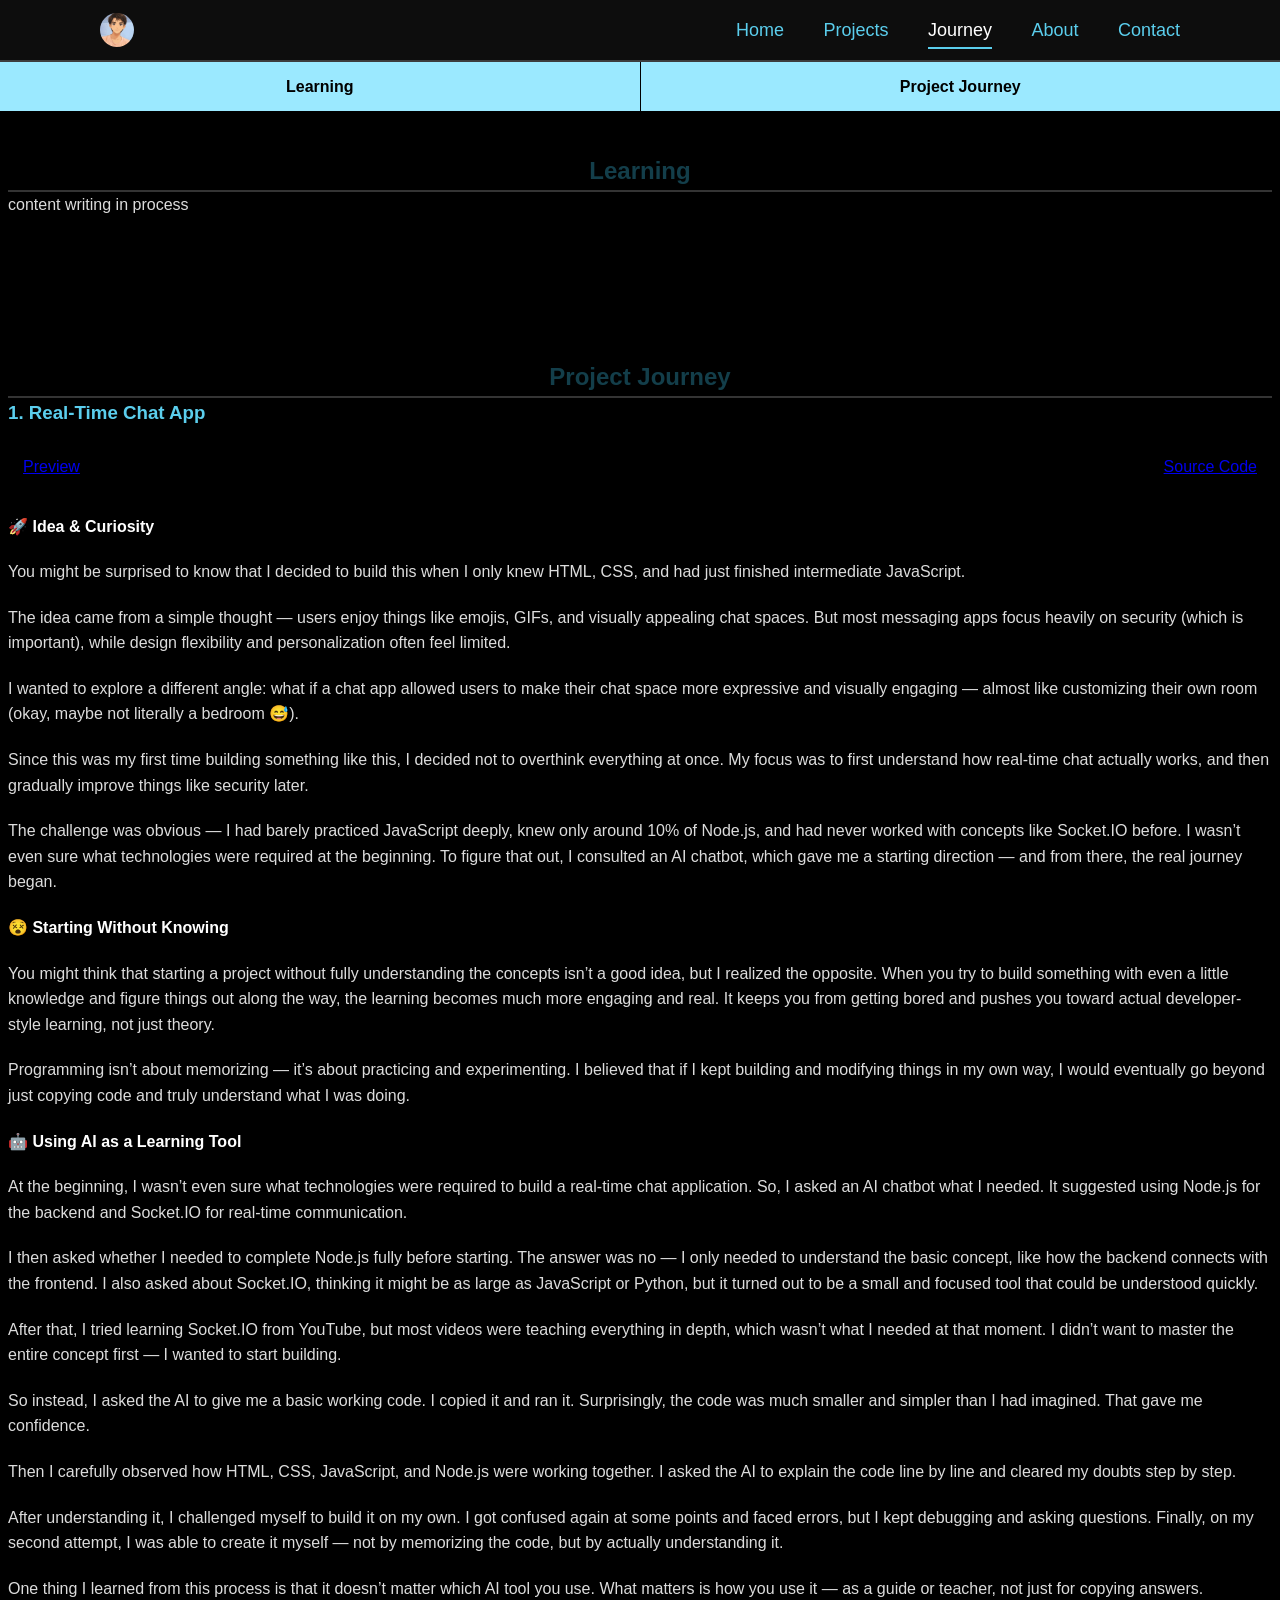
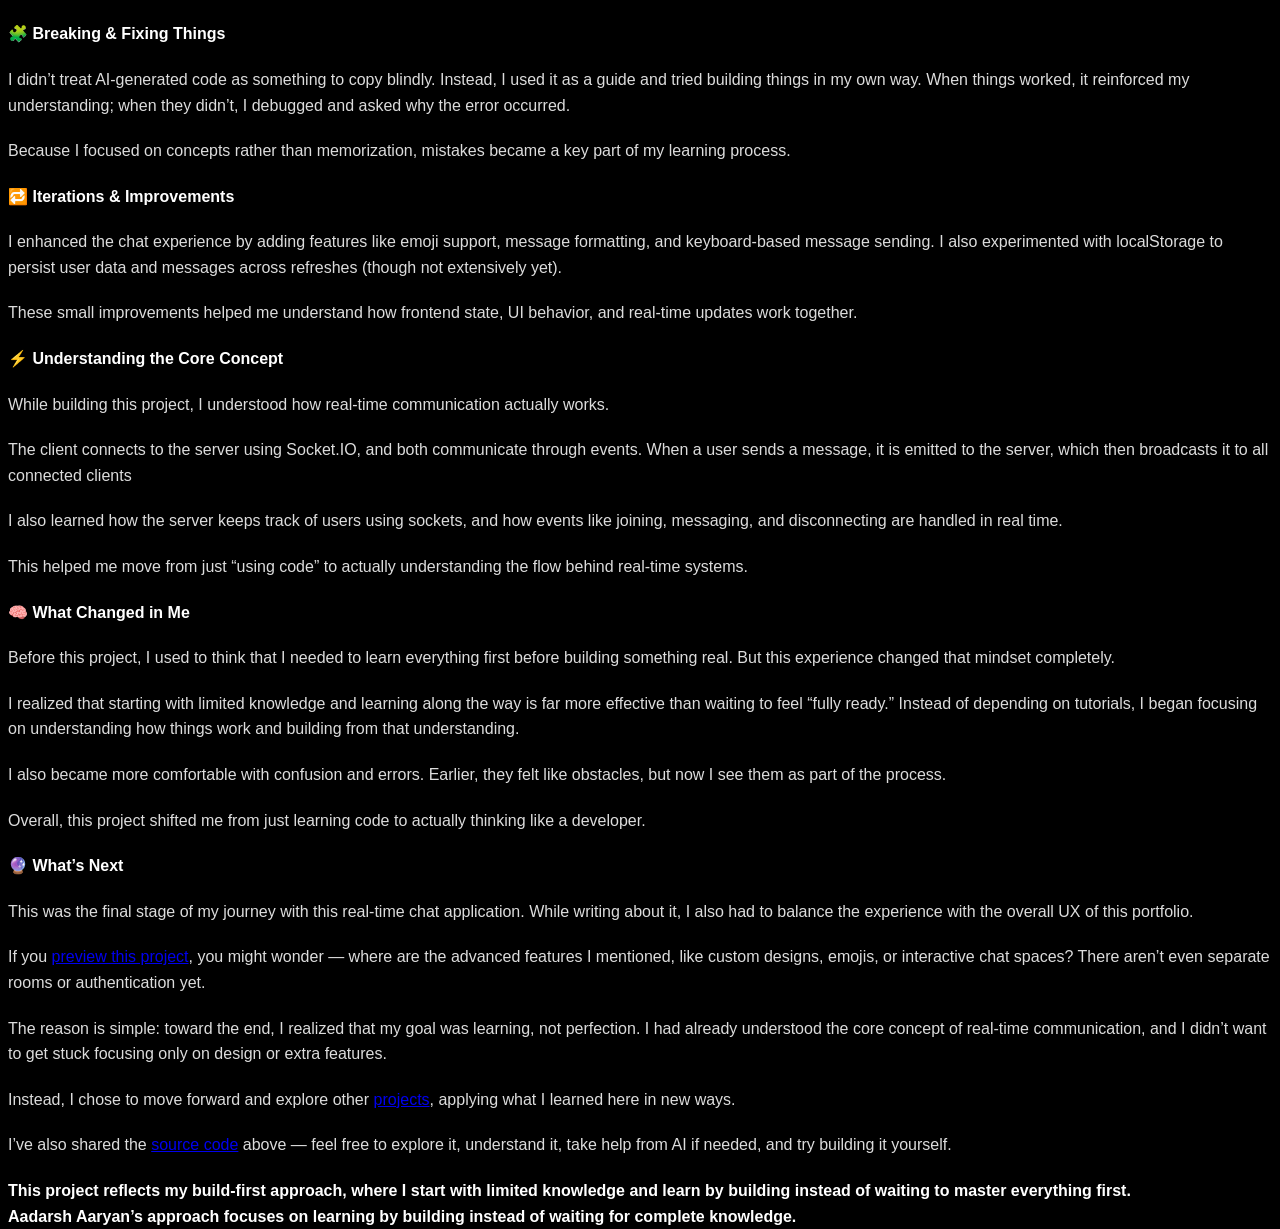
<file: journey.html>
<!DOCTYPE html>
<html lang="en">

<head>
    <meta charset="UTF-8">
    <meta http-equiv="X-UA-Compatible" content="IE=edge">
    <meta name="viewport" content="width=device-width, initial-scale=1.0, viewport-fit=cover">

    <title>Aadarsh Aaryan | Coding Journey & Learning Experience</title>

    <meta name="description"
        content="Explore Aadarsh Aaryan's coding journey — from learning basics to building real projects. Understand his approach, challenges, and growth as a developer.">
    <meta name="author" content="Aadarsh Aaryan">
    <meta name="robots" content="index, follow">

    <meta name="theme-color" content="#5bceed">
    <meta name="msapplication-TileColor" content="#0a0a0a">

    <link rel="icon" type="image/x-icon" href="aadarsh-srivastava.ico">
    <link rel="apple-touch-icon" href="aadarsh-srivastava.png">

    <link rel="canonical" href="https://aadarshaaryan.github.io/portfolio/journey.html">

    <meta property="og:type" content="article">
    <meta property="og:url" content="https://aadarshaaryan.github.io/portfolio/journey.html">
    <meta property="og:title" content="Aadarsh Aaryan | Coding Journey & Learning Experience">
    <meta property="og:description"
        content="Explore Aadarsh Aaryan's coding journey — how he learned by building real projects and improved step by step.">
    <meta property="og:image" content="https://aadarshaaryan.github.io/portfolio/Aadarsh-Srivastava-Portfolio.png">

    <meta name="twitter:card" content="summary_large_image">
    <meta name="twitter:url" content="https://aadarshaaryan.github.io/portfolio/journey.html">
    <meta name="twitter:title" content="Aadarsh Aaryan | Coding Journey & Learning Experience">
    <meta name="twitter:description"
        content="Follow the coding journey of Aadarsh Aaryan and see how he builds and learns by doing real projects.">
    <meta name="twitter:image" content="https://aadarshaaryan.github.io/portfolio/Aadarsh-Srivastava-Portfolio.png">

    <script type="application/ld+json">
    <script type="application/ld+json">
{
  "@context": "https://schema.org",
  "@type": "TechArticle",
  "headline": "Coding Journey of Aadarsh Aaryan",
  "description": "A detailed coding journey showing how Aadarsh learned by building real projects and improving step by step.",
  "author": {
    "@type": "Person",
    "name": "Aadarsh Aaryan",
    "url": "https://aadarshaaryan.github.io/portfolio/"
  },
  "image": "https://aadarshaaryan.github.io/portfolio/Aadarsh-Srivastava-Portfolio.png",
  "datePublished": "2025-09-01",
  "dateModified": "2026-04-01",
  "publisher": {
    "@type": "Organization",
    "name": "Aadarsh Aaryan",
    "logo": {
      "@type": "ImageObject",
      "url": "https://aadarshaaryan.github.io/portfolio/aadarsh-srivastava.png"
    }
  },
  "url": "https://aadarshaaryan.github.io/portfolio/journey.html"
}
</script>
    </script>

    <script type="text/javascript">
        (function (c, l, a, r, i, t, y) {
            c[a] = c[a] || function () { (c[a].q = c[a].q || []).push(arguments) };
            t = l.createElement(r); t.async = 1; t.src = "https://www.clarity.ms/tag/" + i;
            y = l.getElementsByTagName(r)[0]; y.parentNode.insertBefore(t, y);
        })(window, document, "clarity", "script", "w4dkkzqjl3");
    </script>
    <link rel="stylesheet" href="journey.css">
</head>

<body>
    <header class="header">
        <a href="#" class="logo" aria-label="Home">
            <div class="logo-wrapper">
                <img src="aadarsh-srivastava.png" alt="Aadarsh Srivastava" class="logo" loading="lazy">
            </div>
        </a>
        <nav class="navbar">
            <a class="hidden" href="index.html">Home</a>
            <a class="hidden" href="projects.html">Projects</a>
            <a class="hidden" href="journey.html">Journey</a>
            <a class="hidden" href="about.html">About</a>
            <a class="hidden" href="contact.html">Contact</a>
            <a class="shown" id="sidebarBtn" aria-label="Menu">
                <div class="menu-wrapper">
                    <svg xmlns="http://www.w3.org/2000/svg" width="30" height="30" fill="currentColor"
                        viewBox="0 0 24 24">
                        <path d="M4 11h11v2H4zm0-5h16v2H4zm0 10h8v2H4zm15-3h-2v3h-3v2h3v3h2v-3h3v-2h-3z"></path>
                    </svg>
                </div>
            </a>
        </nav>
    </header>

    <aside id="sidebar" class="sidebar">
        <a href="index.html">
            <div class="t1 t0a">Home</div>
        </a>
        <a href="projects.html">
            <div class="t2 t0b">Projects</div>
        </a>
        <a href="journey.html">
            <div class="t3 t0a">Journey</div>
        </a>
        <a href="about.html">
            <div class="t4 t0b">About</div>
        </a>
        <a href="contact.html">
            <div class="t5 t0a">Contact</div>
        </a>
    </aside>

    <nav class="second-nav">
        <a href="#learning">Learning</a>
        <a href="#project_journey">Project Journey</a>
    </nav>

    <main role="main">
        <div class="journey-wrapper">
            <section id="learning" class="journey-section scroll-margin-aim">
                <h2>Learning</h2>
                <p class="para">content writing in process</p>
            </section>

            <article id="project_journey" class="journey-section scroll-margin-aim" itemscope
                itemtype="https://schema.org/TechArticle">
                <h2 itemprop="headline">Project Journey</h2>
                <h3 id="chat-app-journey" class="second-heading scroll-margin-aim">1. Real-Time Chat App</h3><br>
                <div class="pas">
                    <p><a href="projects.html#chat-app-project">Preview</a></p>
                    <p><a target="_blank" rel="noopener" href="https://github.com/aadarshaaryan/a-chat"
                            rel="noopener">Source Code</a></p>
                </div>

                <div itemprop="articleBody">
                    <h4 class="third-heading"><b>🚀 Idea & Curiosity</b></h4>
                    <ul class="para">
                        <li>You might be surprised to know that I decided to build this when I only knew HTML, CSS, and
                            had just finished intermediate JavaScript.</li>
                        <li>The idea came from a simple thought — users enjoy things like emojis, GIFs, and visually
                            appealing chat spaces. But most messaging apps focus heavily on security (which is
                            important), while design flexibility and personalization often feel limited.</li>
                        <li>I wanted to explore a different angle: what if a chat app allowed users to make their chat
                            space more expressive and visually engaging — almost like customizing their own room (okay,
                            maybe not literally a bedroom 😅).</li>
                        <li>Since this was my first time building something like this, I decided not to overthink
                            everything at once. My focus was to first understand how real-time chat actually works, and
                            then gradually improve things like security later.</li>
                        <li>The challenge was obvious — I had barely practiced JavaScript deeply, knew only around 10%
                            of Node.js, and had never worked with concepts like Socket.IO before. I wasn’t even sure
                            what technologies were required at the beginning. To figure that out, I consulted an AI
                            chatbot, which gave me a starting direction — and from there, the real journey began.</li>
                    </ul>

                    <h4 class="third-heading"><b>😵 Starting Without Knowing</b></h4>
                    <ul class="para">
                        <li>You might think that starting a project without fully understanding the concepts isn’t a
                            good idea, but I realized the opposite. When you try to build something with even a little
                            knowledge and figure things out along the way, the learning becomes much more engaging and
                            real. It keeps you from getting bored and pushes you toward actual developer-style learning,
                            not just theory.</li>
                        <li>Programming isn’t about memorizing — it’s about practicing and experimenting. I believed
                            that if I kept building and modifying things in my own way, I would eventually go beyond
                            just copying code and truly understand what I was doing.</li>
                    </ul>

                    <h4 class="third-heading"><b>🤖 Using AI as a Learning Tool</b></h4>
                    <ul class="para">
                        <li>At the beginning, I wasn’t even sure what technologies were required to build a real-time
                            chat application. So, I asked an AI chatbot what I needed. It suggested using Node.js for
                            the backend and Socket.IO for real-time communication.</li>
                        <li>I then asked whether I needed to complete Node.js fully before starting. The answer was no —
                            I only needed to understand the basic concept, like how the backend connects with the
                            frontend. I also asked about Socket.IO, thinking it might be as large as JavaScript or
                            Python, but it turned out to be a small and focused tool that could be understood quickly.
                        </li>
                        <li>After that, I tried learning Socket.IO from YouTube, but most videos were teaching
                            everything in depth, which wasn’t what I needed at that moment. I didn’t want to master the
                            entire concept first — I wanted to start building.</li>
                        <li>So instead, I asked the AI to give me a basic working code. I copied it and ran it.
                            Surprisingly, the code was much smaller and simpler than I had imagined. That gave me
                            confidence.</li>
                        <li>Then I carefully observed how HTML, CSS, JavaScript, and Node.js were working together. I
                            asked the AI to explain the code line by line and cleared my doubts step by step.</li>
                        <li>After understanding it, I challenged myself to build it on my own. I got confused again at
                            some points and faced errors, but I kept debugging and asking questions. Finally, on my
                            second attempt, I was able to create it myself — not by memorizing the code, but by actually
                            understanding it.</li>
                        <li>One thing I learned from this process is that it doesn’t matter which AI tool you use. What
                            matters is how you use it — as a guide or teacher, not just for copying answers.</li>
                    </ul>

                    <h4 class="third-heading"><b>🧩 Breaking & Fixing Things</b></h4>
                    <ul class="para">
                        <li>I didn’t treat AI-generated code as something to copy blindly. Instead, I used it as a guide
                            and tried building things in my own way. When things worked, it reinforced my understanding;
                            when they didn’t, I debugged and asked why the error occurred.</li>
                        <li>Because I focused on concepts rather than memorization, mistakes became a key part of my
                            learning process.</li>
                    </ul>

                    <h4 class="third-heading"><b>🔁 Iterations & Improvements</b></h4>
                    <ul class="para">
                        <li>I enhanced the chat experience by adding features like emoji support, message formatting,
                            and keyboard-based message sending. I also experimented with localStorage to persist user
                            data and messages across refreshes (though not extensively yet).</li>
                        <li>These small improvements helped me understand how frontend state, UI behavior, and real-time
                            updates work together.</li>
                    </ul>

                    <h4 class="third-heading"><b>⚡ Understanding the Core Concept</b></h4>
                    <ul class="para">
                        <li>While building this project, I understood how real-time communication actually works.</li>
                        <li>The client connects to the server using Socket.IO, and both communicate through events. When
                            a user sends a message, it is emitted to the server, which then broadcasts it to all
                            connected clients</li>
                        <li>I also learned how the server keeps track of users using sockets, and how events like
                            joining, messaging, and disconnecting are handled in real time.</li>
                        <li>This helped me move from just “using code” to actually understanding the flow behind
                            real-time systems.</li>
                    </ul>

                    <h4 class="third-heading"><b>🧠 What Changed in Me</b></h4>
                    <ul class="para">
                        <li>Before this project, I used to think that I needed to learn everything first before building
                            something real. But this experience changed that mindset completely.</li>
                        <li>I realized that starting with limited knowledge and learning along the way is far more
                            effective than waiting to feel “fully ready.” Instead of depending on tutorials, I began
                            focusing on understanding how things work and building from that understanding.</li>
                        <li>I also became more comfortable with confusion and errors. Earlier, they felt like obstacles,
                            but now I see them as part of the process.</li>
                        <li>Overall, this project shifted me from just learning code to actually thinking like a
                            developer.</li>
                    </ul>

                    <h4 class="third-heading"><b>🔮 What’s Next</b></h4>
                    <ul class="para">
                        <li>This was the final stage of my journey with this real-time chat application. While writing
                            about it, I also had to balance the experience with the overall UX of this portfolio.</li>
                        <li>If you <a href="projects.html#chat-app-project">preview this project</a>, you might wonder —
                            where are the advanced features I mentioned, like custom designs, emojis, or interactive
                            chat spaces? There aren’t even separate rooms or authentication yet.</li>
                        <li>The reason is simple: toward the end, I realized that my goal was learning, not perfection.
                            I had already understood the core concept of real-time communication, and I didn’t want to
                            get stuck focusing only on design or extra features.</li>
                        <li>Instead, I chose to move forward and explore other <a href="projects.html">projects</a>,
                            applying what I learned here in new ways.</li>
                        <li>I’ve also shared the <a target="_blank" rel="noopener"
                                href="https://github.com/aadarshaaryan/a-chat">source code</a> above
                            — feel free to explore it, understand it, take help from AI if needed, and try building it
                            yourself.</li>
                    </ul>
                </div>

                <strong>
                    This project reflects my build-first approach, where I start with limited knowledge and learn by
                    building instead of waiting to master everything first.
                </strong>
                <h1>Aadarsh Aaryan’s approach focuses on learning by building instead of waiting for complete knowledge.
                </h1>
            </article>
        </div>
    </main>
    <script src="script.js"></script>
</body>

</html>
</file>
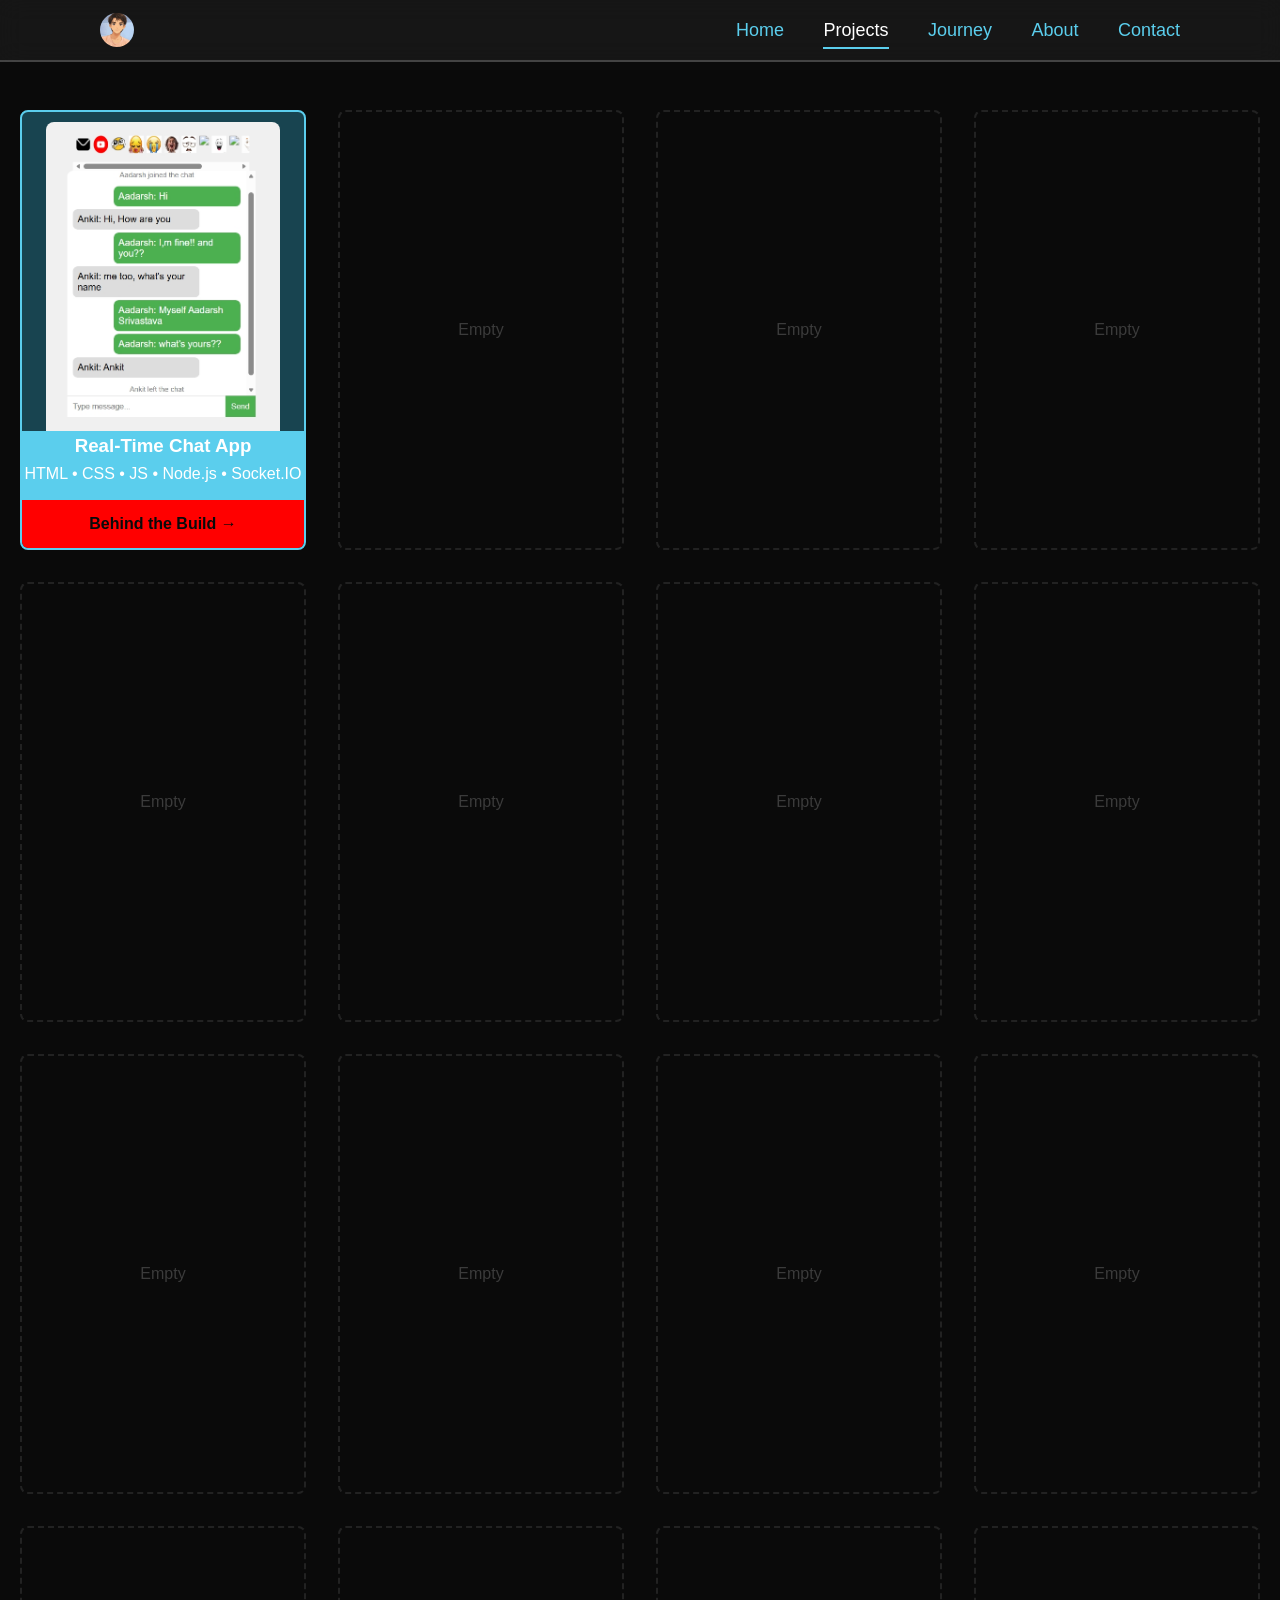
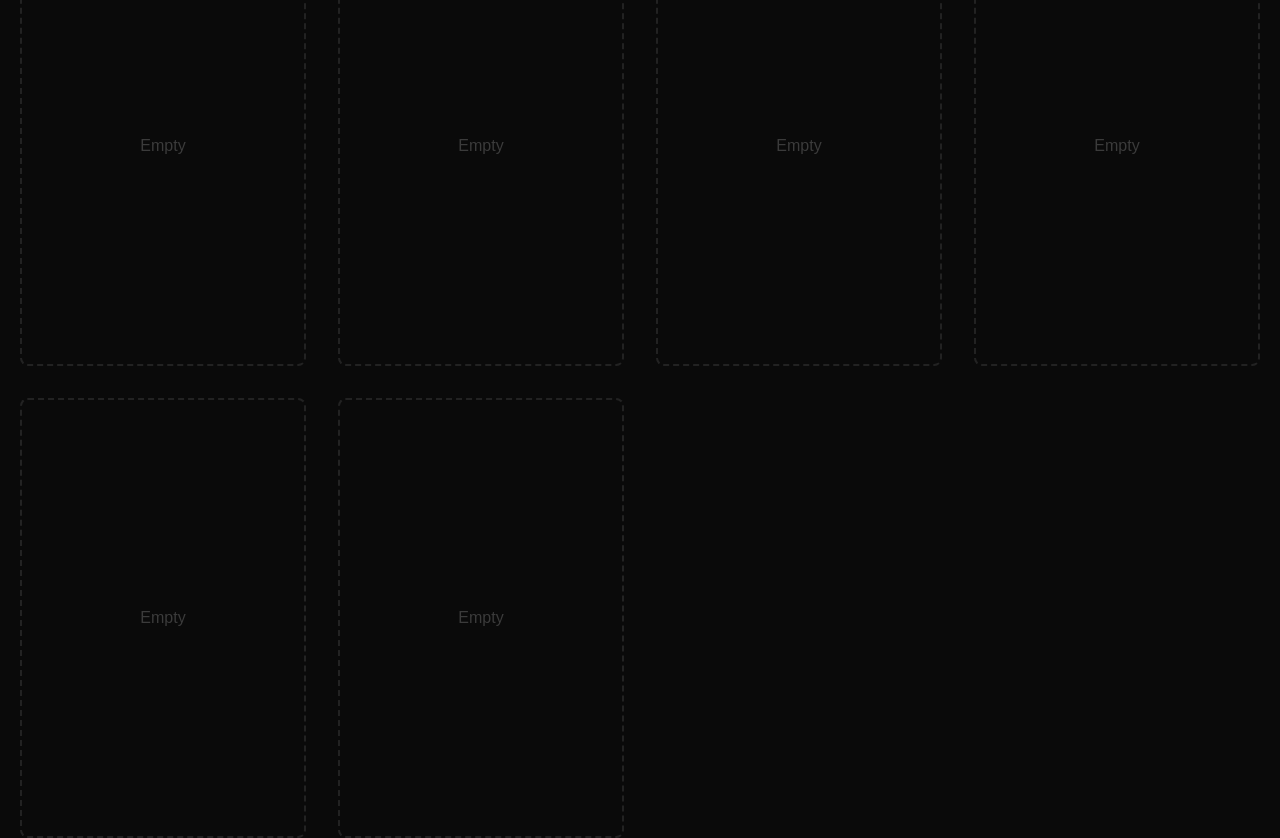
<file: projects.html>
<!DOCTYPE html>
<html lang="en">

<head>
    <meta charset="UTF-8">
    <meta http-equiv="X-UA-Compatible" content="IE=edge">
    <meta name="viewport" content="width=device-width, initial-scale=1.0, viewport-fit=cover">

    <!-- Title -->
    <title>Aadarsh Aaryan | Projects & Web Development Work</title>

    <!-- SEO Meta -->
    <meta name="description"
        content="Explore Aadarsh Aaryan's web development projects including real-time chat apps, interactive websites, and full-stack experiments. Built with HTML, CSS, JavaScript, and Node.js.">
    <meta name="author" content="Aadarsh Aaryan">
    <meta name="robots" content="index, follow">

    <!-- Theme -->
    <meta name="theme-color" content="#5bceed">
    <meta name="msapplication-TileColor" content="#0a0a0a">

    <!-- Icons -->
    <link rel="icon" type="image/x-icon" href="aadarsh-srivastava.ico">
    <link rel="apple-touch-icon" href="aadarsh-srivastava.png">

    <!-- Canonical -->
    <link rel="canonical" href="https://aadarshaaryan.github.io/portfolio/projects.html">

    <!-- Open Graph -->
    <meta property="og:type" content="website">
    <meta property="og:url" content="https://aadarshaaryan.github.io/portfolio/projects.html">
    <meta property="og:title" content="Aadarsh Aaryan | Projects & Web Development Work">
    <meta property="og:description"
        content="Check out Aadarsh Aaryan's projects — real-time chat app, UI experiments, and full-stack builds using modern web technologies.">
    <meta property="og:image" content="https://aadarshaaryan.github.io/portfolio/Aadarsh-Srivastava-Portfolio.png">

    <!-- Twitter -->
    <meta name="twitter:card" content="summary_large_image">
    <meta name="twitter:url" content="https://aadarshaaryan.github.io/portfolio/projects.html">
    <meta name="twitter:title" content="Aadarsh Aaryan | Projects & Web Development Work">
    <meta name="twitter:description"
        content="Explore projects built by Aadarsh Aaryan including real-time apps, UI experiments, and more.">
    <meta name="twitter:image" content="https://aadarshaaryan.github.io/portfolio/Aadarsh-Srivastava-Portfolio.png">

    <!-- Structured Data -->
    <script type="application/ld+json">
{
  "@context": "https://schema.org",
  "@type": "CollectionPage",
  "name": "Projects by Aadarsh Aaryan",
  "url": "https://aadarshaaryan.github.io/portfolio/projects.html",
  "description": "A collection of web development projects including real-time chat apps and UI experiments built by Aadarsh Aaryan."
}
</script>
    <script type="text/javascript">
        (function (c, l, a, r, i, t, y) {
            c[a] = c[a] || function () { (c[a].q = c[a].q || []).push(arguments) };
            t = l.createElement(r); t.async = 1; t.src = "https://www.clarity.ms/tag/" + i;
            y = l.getElementsByTagName(r)[0]; y.parentNode.insertBefore(t, y);
        })(window, document, "clarity", "script", "w4dkkzqjl3");
    </script>
    <link rel="stylesheet" href="projects.css">
</head>

<body>
    <!-- ------------------------------------------------------ NAVBAR and SIDEBAR -------------------------------------------- -->

    <header class="header">
        <a href="#" class="logo">
            <div class="logo-wrapper">
                <img src="aadarsh-srivastava.png" alt="Aadarsh Srivastava" class="logo" loading="lazy">
            </div>
        </a>
        <nav class="navbar">
            <a class="hidden" href="index.html">Home</a>
            <a class="hidden" href="projects.html">Projects</a>
            <a class="hidden" href="journey.html">Journey</a>
            <a class="hidden" href="about.html">About</a>
            <a class="hidden" href="contact.html">Contact</a>
            <a class="shown" id="sidebarBtn">
                <div class="menu-wrapper">
                    <svg xmlns="http://www.w3.org/2000/svg" width="30" height="30" fill="currentColor"
                        viewBox="0 0 24 24">
                        <!--Boxicons v3.0.8 https://boxicons.com | License  https://docs.boxicons.com/free-->
                        <path d="M4 11h11v2H4zm0-5h16v2H4zm0 10h8v2H4zm15-3h-2v3h-3v2h3v3h2v-3h3v-2h-3z"></path>
                    </svg>
                </div>
            </a>
        </nav>
    </header>
    <div id="sidebar" class="sidebar">
        <a href="index.html">
            <div class="t1 t0a">Home</div>
        </a>
        <a href="projects.html">
            <div class="t2 t0b">Projects</div>
        </a>
        <a href="journey.html">
            <div class="t3 t0a">Journey</div>
        </a>
        <a href="about.html">
            <div class="t4 t0b">About</div>
        </a>
        <a href="contact.html">
            <div class="t5 t0a">Contact</div>
        </a>
    </div>
    <main>
        <div id="chat-app-project" class="project-cards scroll-margin-aim">
            <a href="https://a-chat-production.up.railway.app/" class="main-project-link"></a>

            <div class="part-1">
                <img src="a-chat.jpeg" loading="lazy">
            </div>

            <div class="part-2">
                <h3>Real-Time Chat App</h3>
                <p>HTML • CSS • JS • Node.js • Socket.IO</p>
            </div>

            <div class="part-3">
                <button class="att-btn" onclick="window.location.href='journey.html#chat-app-journey'">
                    Behind the Build →
                </button>
            </div>
        </div>
        <div class="project-cards Empty">Empty</div>
        <div class="project-cards Empty">Empty</div>
        <div class="project-cards Empty">Empty</div>
        <div class="project-cards Empty">Empty</div>
        <div class="project-cards Empty">Empty</div>
        <div class="project-cards Empty">Empty</div>
        <div class="project-cards Empty">Empty</div>
        <div class="project-cards Empty">Empty</div>
        <div class="project-cards Empty">Empty</div>
        <div class="project-cards Empty">Empty</div>
        <div class="project-cards Empty">Empty</div>
        <div class="project-cards Empty">Empty</div>
        <div class="project-cards Empty">Empty</div>
        <div class="project-cards Empty">Empty</div>
        <div class="project-cards Empty">Empty</div>
        <div class="project-cards Empty">Empty</div>
        <div class="project-cards Empty">Empty </div>
    </main>
    <!-- -------------------------------------------------------------- /NAVBAR and SIDEBAR -------------------------------------------- -->
    <script src="script.js"></script>
</body>

</html>
</file>
<file: journey.css>
/* Global Styles */
* {
    margin: 0;
    padding: 0;
    box-sizing: border-box;
    font-family: 'Segoe UI', sans-serif;
}

:root {
    --dark-bg: #0a0a0a;
    --darker-bg: #050505;
    --accent: #5bceed;
    --accent-glow: rgba(47, 156, 186, 0.4);
    --text: #ffffff;
}

html {
    scroll-behavior: smooth;
    background-color: #0a0a0a;
}

body {
    min-height: 100vh;
    width: 100%;
    color: var(--text);
    line-height: 1.6;
    overflow-x: hidden;
    background-color: black;
    min-height: -webkit-fill-available;
}

/* Header & Navigation */
.header {
    position: fixed;
    top: 0;
    left: 0;
    width: 100%;
    min-height: 61.6px;
    padding-top: env(safe-area-inset-top);
    padding-left: calc(30px + env(safe-area-inset-left));
    padding-right: env(safe-area-inset-right);
    padding-bottom: 0;
    display: flex;
    justify-content: space-between;
    align-items: center;
    background: rgba(255, 255, 255, 0.05);
    backdrop-filter: blur(12px) saturate(180%);
    -webkit-backdrop-filter: blur(12px) saturate(180%);
    border-bottom: 2px solid rgba(255, 255, 255, .2);
    z-index: 1000;
    box-sizing: border-box;
}

.header::before {
    content: '';
    position: absolute;
    top: 0;
    left: 0;
    width: 100%;
    height: 100%;
    background: linear-gradient(90deg, transparent, rgba(255, 255, 255, .4), transparent);
    transform: translateX(-100%);
    transition: transform 0.5s ease;
}

.header:hover::before {
    transform: translateX(100%);
}

.navbar a {
    color: #5bceed;
    font-size: 18px;
    text-decoration: none;
    margin-left: 35px;
    transition: all 0.3s ease;
    position: relative;
}

.navbar a::after {
    content: '';
    position: absolute;
    bottom: -5px;
    left: 0;
    width: 0;
    height: 2px;
    background: var(--accent);
    transition: width 0.3s ease;
}

.navbar a:hover::after {
    width: 100%;
}

.navbar a.active {
    color: white;
}

.navbar a.active::after {
    width: 100%;
}

/* Utilities */
.hidden {
    display: none;
}

.shown {
    display: inline-block;
}

.logo {
    height: 34px;
    border-radius: 50%;
}

.logo-wrapper {
    width: 50px;
    display: flex;
    justify-content: flex-start;
    align-items: center;
}

.menu-wrapper {
    width: 90px;
    display: flex;
    justify-content: center;
    align-items: center;
    height: 45.6px;
}

a {
    -webkit-tap-highlight-color: transparent;
}

/* Sidebar (Updated from .sidebar div to .sidebar a div) */
.sidebar {
    background: rgba(255, 255, 255, 0.05);
    backdrop-filter: blur(15px);
    -webkit-backdrop-filter: blur(15px);
    border-bottom: 1px solid rgba(255, 255, 255, 0.1);
    position: fixed;
    top: 61.6px;
    left: 0;
    width: 100%;
    padding: 20px 5px;
    z-index: 1000;
}

.sidebar a {
    text-decoration: none;
    color: var(--accent);
}

.sidebar div {
    background-color: #000;
    margin: 10px 0;
    padding: 20px 10px;
    border-radius: 16px;
    border: 1px solid var(--accent);
    font-size: 1rem;
}

/* Sidebar Animations */
.t1 {
    transform: translateX(-100%);
}

.t2 {
    transform: translateX(100%);
}

.t3 {
    transform: translateX(-100%);
}

.t4 {
    transform: translateX(100%);
}

.t5 {
    transform: translateX(-100%);
}

.sidebar-animation-right {
    animation: sbr 1s ease forwards;
}

.sidebar-animation-left {
    animation: sbl 1s ease forwards;
}

@keyframes sbr {
    to {
        transform: translateX(0);
    }
}

@keyframes sbl {
    to {
        transform: translateX(0);
    }
}

/* Main & Sections */
main {
    padding: 61.6px 8px 0 8px;
}

.second-nav {
    display: flex;
    width: 100%;
    height: 50px;
    position: sticky;
    top: 61.6px;
    background-color: #9be9ff;
    border-bottom: 1px solid #000;
    z-index: 100;
}

.second-nav a {
    flex: 1;
    text-align: center;
    line-height: 50px;
    text-decoration: none;
    color: #000;
    font-weight: bold;
    border-right: 1px solid #000;
    transition: 0.3s ease;
}

.second-nav a:last-child {
    border-right: none;
}

.second-nav a:hover,
.second-nav a:active {
    background-color: #0088ad;
    color: white;
}

/* Journey Layout (Updated for Semantic Tags) */
.journey-section:nth-child(2) {
    margin-top: 140px;
}

.journey-section:nth-child(1) {
    margin-top: 40px;
}

.journey-section h2 {
    text-align: center;
    border-bottom: 2px solid #343434;
    color: var(--accent-glow);
}

.para {
    color: #DCDCDC;
    list-style: none;
    margin-bottom: 20px;
}

.para li {
    margin: 20px 0 20px 0;
}

.third-heading {
    color: #FFFFFF;
}

.second-heading {
    color: var(--accent);
}

.pas {
    display: flex;
    height: 60px;
    padding: 0 15px 0 15px;
}

.pas p:last-child {
    margin-left: auto;
}

.scroll-margin-aim {
    scroll-margin-top: 160px;
}

h1 {
    font-size: 1rem;
}

/* Responsive Media Queries */
@media screen and (min-width:768px) {
    .header {
        padding: 13px 100px;
    }

    .hidden {
        display: inline-block;
    }

    .shown {
        display: none;
    }
}

@media (max-width:768px) {
    .nav-links {
        display: none;
    }
}
</file>
<file: projects.css>
/* ------------------------------------------------------- NAVBAR and SIDEBAR -------------------------------------------------- */

* {
    margin: 0;
    padding: 0;
    box-sizing: border-box;
    font-family: 'Segoe UI', sans-serif;
}

:root {
    --dark-bg: #0a0a0a;
    --darker-bg: #050505;
    --accent: #5bceed;
    --accent-glow: rgba(47, 156, 186, 0.4);
    --text: #ffffff;
}

body {
    min-height: 100vh;
    width: 100%;
    color: var(--text);
    line-height: 1.6;
    overflow-x: hidden;
    min-height: -webkit-fill-available;
}

html {
    scroll-behavior: smooth;
    background-color: #0a0a0a;
}

.header {
    position: fixed;
    top: 0;
    left: 0;
    width: 100%;
    min-height: 61.6px;

    padding-top: env(safe-area-inset-top);
    padding-left: calc(30px + env(safe-area-inset-left));
    padding-right: env(safe-area-inset-right);
    padding-bottom: 0;

    display: flex;
    justify-content: space-between;
    align-items: center;

    background: rgba(255, 255, 255, 0.05);
    backdrop-filter: blur(12px) saturate(180%);
    -webkit-backdrop-filter: blur(12px) saturate(180%);

    border-bottom: 2px solid rgba(255, 255, 255, .2);
    z-index: 1000;

    box-sizing: border-box;
}

.header::before {
    content: '';
    position: absolute;
    top: 0;
    left: 0;
    width: 100%;
    height: 100%;
    background: linear-gradient(90deg, transparent, rgba(255, 255, 255, .4), transparent);

    transform: translateX(-100%);
    transition: transform 0.5s ease;
}

.header:hover::before {
    transform: translateX(100%);
}

.navbar a {
    color: #5bceed;
    font-size: 18px;
    text-decoration: none;
    margin-left: 35px;
    transition: all 0.3s ease;
    position: relative;
}

.navbar a::after {
    content: '';
    position: absolute;
    bottom: -5px;
    left: 0;
    width: 0;
    height: 2px;
    background: var(--accent);
    transition: width 0.3s ease;
}

.navbar a:hover::after {
    width: 100%;
}

.hidden {
    display: none;
}

.shown {
    display: inline-block;
}


.logo {
    height: 34px;
    border-radius: 50%;
}

.menu-wrapper {
    width: 90px;
    display: flex;
    justify-content: center;
    align-items: center;
    height: 45.6px;
}

.logo-wrapper {
    width: 50px;
    display: flex;
    justify-content: flex-start;
    align-items: center;
}

a {
    -webkit-tap-highlight-color: transparent;
}

.sidebar {
    background: rgba(255, 255, 255, 0.05);
    backdrop-filter: blur(15px);
    -webkit-backdrop-filter: blur(15px);
    border-bottom: 1px solid rgba(255, 255, 255, 0.1);
    position: fixed;
    top: 61.6px;
    left: 0;
    width: 100%;
    padding: 20px 5px;
    z-index: 1000;
}

.sidebar div {
    background-color: #000;
    margin: 10px 0;
    padding: 20px 10px;
    border-radius: 16px;
    border: 1px solid var(--accent);
    font-size: 1rem;
}

.sidebar a {
    text-decoration: none;
    color: var(--accent);
}

.t1 {
    transform: translateX(-100%);
}

.t2 {
    transform: translateX(100%);
}

.t3 {
    transform: translateX(-100%);
}

.t4 {
    transform: translateX(100%);
}

.t5 {
    transform: translateX(-100%);
}

.sidebar-animation-right {
    animation: sbr 1s ease forwards;
}

.sidebar-animation-left {
    animation: sbl 1s ease forwards;
}

@keyframes sbr {
    to {
        transform: translateX(0);
    }
}

@keyframes sbl {
    to {
        transform: translateX(0);
    }
}

@media screen and (min-width:768px) {
    .header {
        padding: 13px 100px;
    }

    .hidden {
        display: inline-block;
    }

    .shown {
        display: none;
    }
}

@media (max-width:768px) {

    .nav-links {
        display: none;
    }
}

/* ------------------------------------------------------- /NAVBAR and SIDEBAR -------------------------------------------------- */

main {
    display: grid;
    grid-template-columns: repeat(auto-fit, minmax(250px, 1fr));
    gap: 2rem;
    margin-top: 3rem;
    padding: 61.6px 20px 0 20px;
}

.project-cards {
    position: relative;
    top: 0;
    background-color: var(--accent-glow);
    height: 440px;
    border: 2px solid var(--accent);
    border-radius: 8px;
    box-shadow: 0 0 0 var(--accent);
    transition: 0.3s;
    overflow: hidden;
    display: flex;
    justify-content: center;
    align-items: center;
    flex-direction: column;
    text-decoration: none;
}

.project-cards:hover {
    top: -10px;
    box-shadow: 0 10px 30px var(--accent);
}

.project-cards .part-1 {
    background-color: black;
    margin-top: 10px;
    border-radius: 8px 8px 0 0;
    flex: 1;
    overflow: hidden;
    display: flex;
    justify-content: center;
    align-items: center;
    flex-direction: column;
}

.project-cards img {
    height: 100%;
}

.project-cards .part-2 {
    background-color: var(--accent);
    width: 100%;
    height: 69.36px;
    overflow: hidden;
    text-align: center;
    transition: 0.3s;
}

a {
    text-decoration: none;
    color: inherit;
    display: block;
}

a:visited,
a:hover,
a:active {
    text-decoration: none;
}

.navbar a.active {
    color: white;
}

.navbar a.active::after {
    width: 100%;
}
 
.part-3 {
    width: 100%;
    margin-top: auto;
    position: relative;
    z-index: 10;
    height: 47.6px;
} 

.att-btn {
    width: 100%;
    display: block;
    border: none;
    padding: 15px 0;
    background: red;
    color: var(--dark-bg);
    font-weight: bold;
    font-size: 1rem;
    cursor: pointer;
    border-radius: 0 0 6px 6px;
    transition: background 0.3s ease;
}

.main-project-link:hover ~ .part-2 {
    background-color: white;
    color: var(--dark-bg);
}

.att-btn:hover {
    background: #ffffff;
    color: #000;
}

.main-project-link {
    position: absolute;
    top: 0;
    left: 0;
    width: 100%;
    height: calc(100% - 47.6px);
    z-index: 5;
}

.project-cards.Empty {
    background: transparent;
    border: 2px dashed rgba(255, 255, 255, 0.1);
    color: rgba(255, 255, 255, 0.2);
    box-shadow: none;
}

.scroll-margin-aim{
    scroll-margin-top: 160px;
}
</file>
